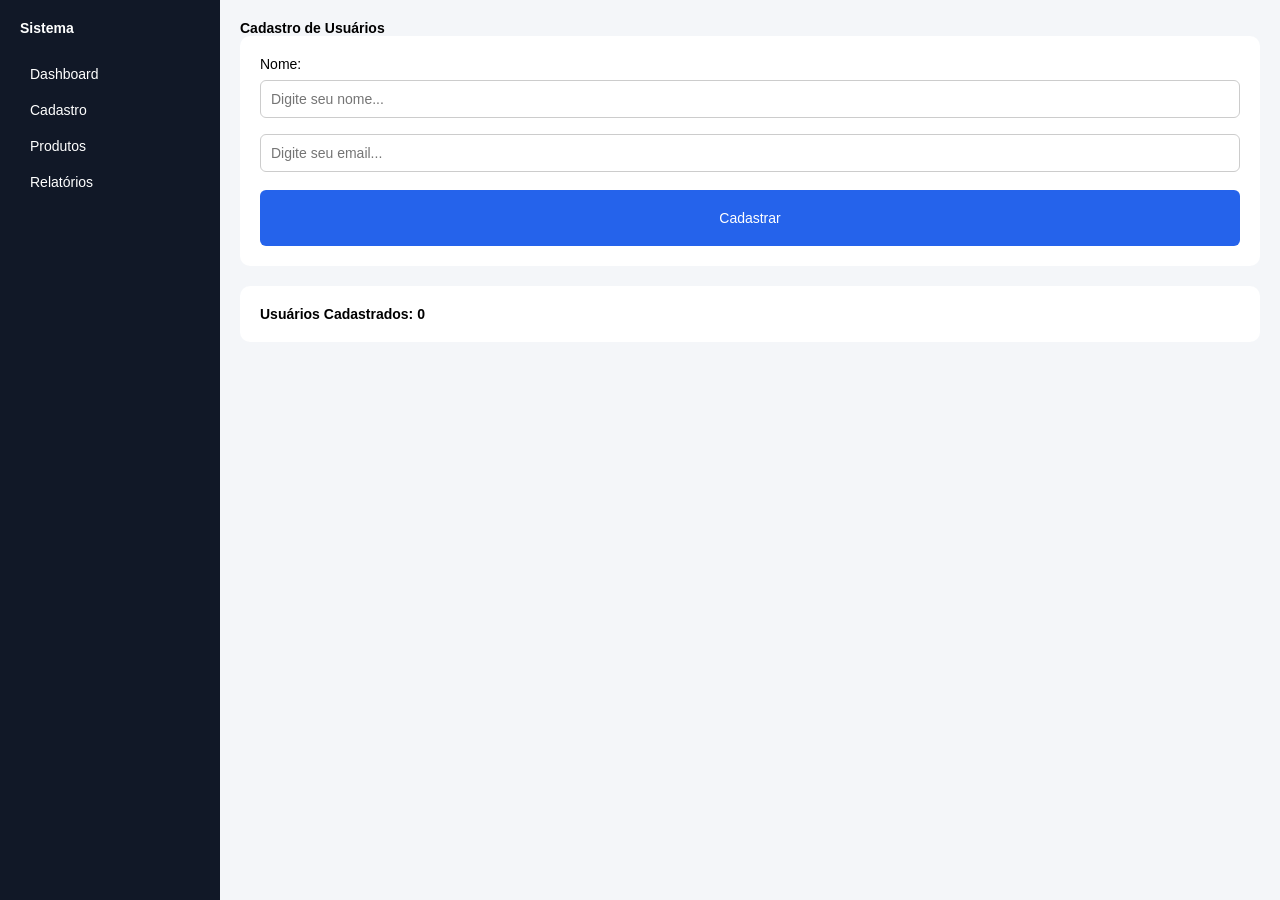
<file: Atividade/index.html>
<!DOCTYPE html>
<html lang="pt-br">
<head>
    <meta charset="UTF-8">
    <meta name="viewport" content="width=device-width, initial-scale=1.0">
    <title>Mini Sistema</title>
    <link rel="stylesheet" href="css/estilos.css">
</head>
<body>
    <div class="container">
        <aside class="sidebar">
            <h2>Sistema</h2>
            <a href="index.html">Dashboard</a>
            <a href="index.html">Cadastro</a>
            <a href="produtos.html">Produtos</a>
            <a href="#">Relatórios</a>
        </aside>

        <main class="content">
            <header>
                <h1>Cadastro de Usuários</h1>
            </header>


            <!-- FORMULARIO DE CADASTRO -->
            <section class="card">
                <form onsubmit="cadastrar(event)">
                    <label for="nome">Nome: </label>
                    <input type="text" name="nome" id="nome" placeholder="Digite seu nome...">
                    <input type="email" name="email" id="email" placeholder="Digite seu email...">

                    <button type="submit">Cadastrar</button>
                </form>
            </section>

            <!-- LISTA DE USUARIO CADASTRADOS -->
            <section class="card">
                <h1>Usuários Cadastrados: <span id="userCount">0</span></h1>
                <ul id="lista"></ul>
            </section>
        </main>
    </div>

    <script src="js/script.js"></script>
</body>
</html>
</file>
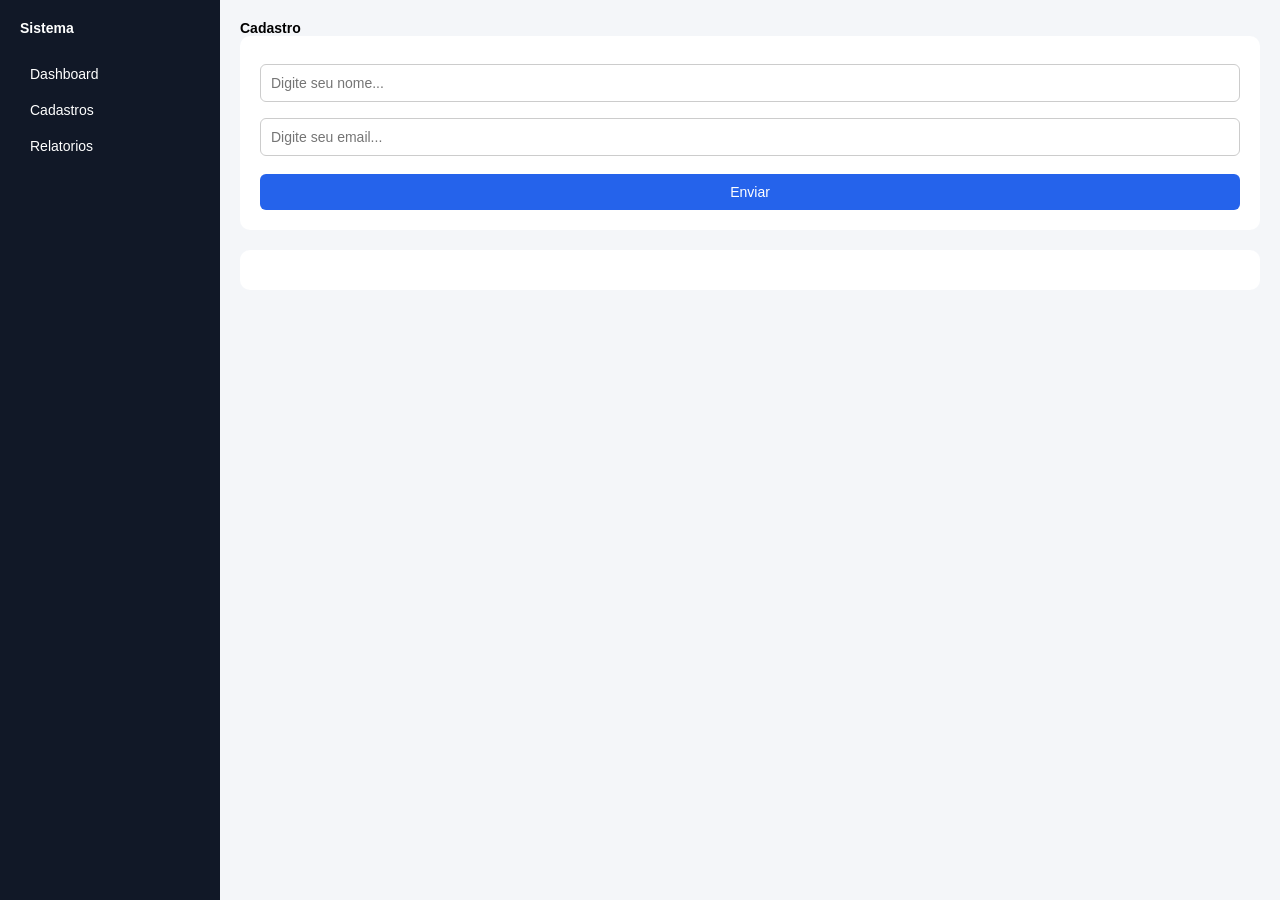
<file: HTML-JAVASCRIPT/index.html>
<!DOCTYPE html>
<html lang="pt-br">
<head>
    <meta charset="UTF-8" />
    <meta name="viewport" content="width=device-width, initial-scale=1.0">
    <title>Mini sistema</title>
    <link rel="stylesheet" href="css/estilos.css">
</head>

<body>

<div class="container">
    
    <!-- SIDEBAR -->
    <aside class="sidebar">
        <h2>Sistema</h2>
        <a href="#">Dashboard</a>
        <a href="#">Cadastros</a>
        <a href="#">Relatorios</a>
    </aside>

    <!-- CONTEÚDO -->
    <main class="content">
        <h1>Cadastro</h1>

        <!-- FORMULÁRIO -->
        <section class="card">
            <form onsubmit="cadastrar(event)">
                <input type="text" id="nome" placeholder="Digite seu nome..." />
                <input type="email" id="email" placeholder="Digite seu email..." />
                <button type="submit">Enviar</button>
            </form>
        </section>

        <!-- LISTA -->
        <section class="card">
            <ul id="lista"></ul>
        </section>

    </main>

</div>

<script src="js/script.js"></script>

</body>
</html>
</file>
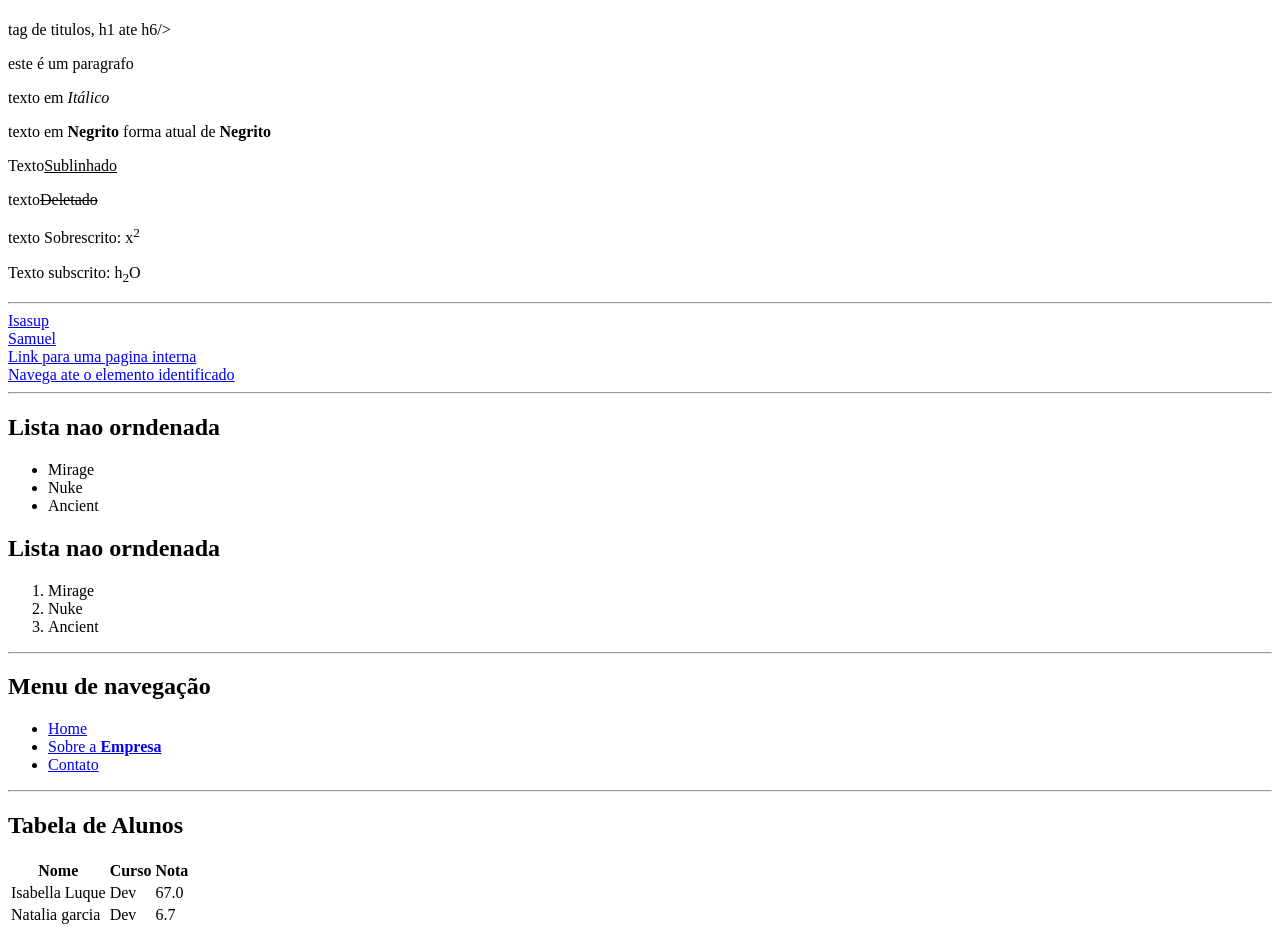
<file: I1DS-2026/Aulas-HTML/index.html>
<!DOCTYPE html>
<html lang="pt-br">

<head>
    <meta charset="UTF-8">
    <meta name="viewport" content="width=device-width, initial-scale=1.0">
    <title>HTML BASICO</title>
</head>

<body>

    <h1 id="id-elemento"></h1>tag de titulos, h1 ate h6/>
    <p> este é um paragrafo</p>
    <p>texto em <i>Itálico</i></p>
    <P>texto em <b>Negrito</b> forma atual de <strong>Negrito</strong></P>
    <P> Texto<U>Sublinhado</U></P>
    <P>texto<del>Deletado</del></de>
    </P>
    <P>texto Sobrescrito: x<sup>2</sup></P>
    <P>Texto subscrito: h<sub>2</sub>O</P>

    <hr />

    <a href="https://steamcommunity.com/profiles/76561199602299182" target="_blank">Isasup</a> <br />
    <a href="https://steamcommunity.com/id/mucal00damidia" target="_blank">Samuel</a> <br />
    <a href="minha_pagina.html">Link para uma pagina interna</a> <br />

    <a href="#id-elemento">Navega ate o elemento identificado</a> <br />

    <hr />

    <h2>Lista nao orndenada</h2>
    <ul>
        <li>Mirage</li>
        <li>Nuke</li>
        <li>Ancient</li>
    </ul>
    <h2>Lista nao orndenada</h2>
    <ol>
        <li>Mirage</li>
        <li>Nuke</li>
        <li>Ancient</li>
    </ol>

    <hr />

    <h2>Menu de navegação</h2>
    <ul>
        <li>
            <a href="#">Home</a>
        </li>
        <li>
            <a href="#">Sobre a <strong>Empresa</strong></a>
        </li>
        <li>
            <a href="contanto.html">Contato</a>
        </li>
    </ul>

    <hr />

    <h2>Tabela de Alunos</h2>
    <table>
        <thead></thead>
        <tr> <!-- <tr> Linha da tabela-->
            <th>Nome</th>
            <th>Curso</th>
            <th>Nota</th>

        </tr>
        </thead>
        <tbody>
        <tr>
            <td>Isabella Luque </td>
            <td>Dev</td>
            <td>67.0</td>
        </tr>
        <tr>
            <td>Natalia garcia</td>
            <td>Dev</td>
            <td>6.7</td>
        </tr>
        </tbody>
    </table>




</body>

</html>
</file>
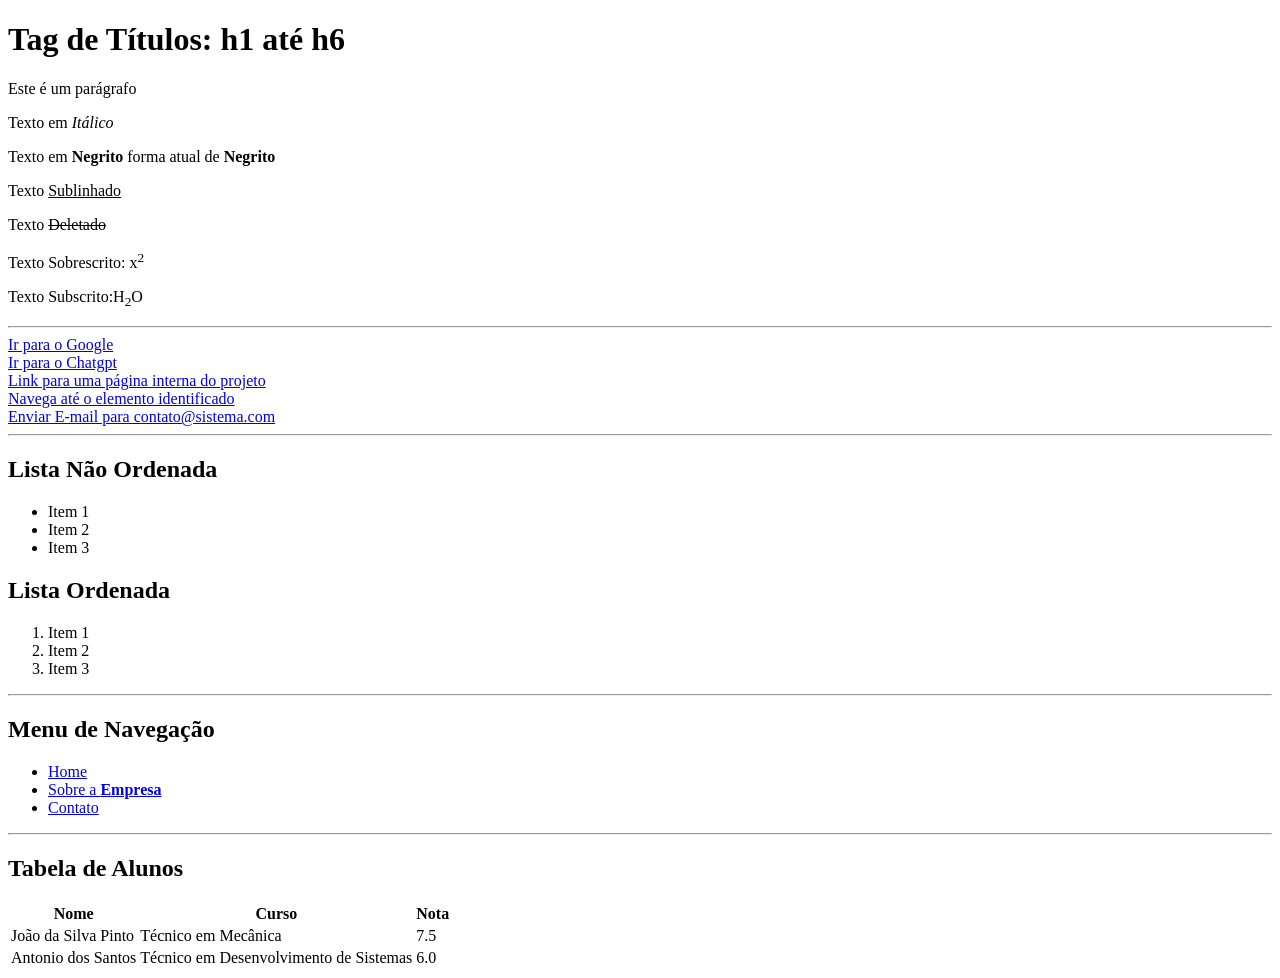
<file: I1DS-2026/HTML-INTERMEDIARIO/index.html>
<!DOCTYPE html>
<html lang="pt-br">
<head>
    <meta charset="UTF-8">
    <meta name="viewport" content="width=device-width, initial-scale=1.0">
    <title>HTML Básico</title>
</head>
<body>
    <!-- Comentário -->
    <h1 id="id-elemento">Tag de Títulos: h1 até h6</h1>
    <p>Este é um parágrafo</p> 

    <p>Texto em <i>Itálico</i></p>
    <p>Texto em <b>Negrito</b> forma atual de <strong>Negrito</strong></p>
    <p>Texto <u>Sublinhado</u></p>

    <p>Texto <del>Deletado</del></p>
    <p>Texto Sobrescrito: x<sup>2</sup></p>
    <p>Texto Subscrito:H<sub>2</sub>O </p>

    <hr />

    <a href="https://www.google.com">Ir para o Google</a> <br />
    <a href="https://www.chatgpt.com" target="_blank">Ir para o Chatgpt</a> <br />
    <a href="minha_pagina.html">Link para uma página interna do projeto</a> <br />

    <a href="#id-elemento">Navega até o elemento identificado</a> <br />
    <a href="mailto:contato@sistema.com">Enviar E-mail para contato@sistema.com</a>

    <hr />

    <h2>Lista Não Ordenada</h2>
    <ul>
        <li>Item 1</li>
        <li>Item 2</li>
        <li>Item 3</li>
    </ul>

    <h2>Lista Ordenada</h2>
    <ol>
        <li>Item 1</li>
        <li>Item 2</li>
        <li>Item 3</li>
    </ol>

    <hr />

    <h2>Menu de Navegação</h2>
    <ul>
        <li>
            <a href="#">Home</a>
        </li>
        <li>
            <a href="#">Sobre a <strong>Empresa</strong></a>
        </li>
        <li>
            <a href="contato.html">Contato</a>
        </li>
    </ul>

    <hr />

    <h2>Tabela de Alunos</h2>
    <table>
        <thead>
            <tr> <!-- <tr> Table Row: Linha da Tabela -->
                <th>Nome</th> <!-- <th> Table Head: refere-se a uma célula de cabeçalho -->
                <th>Curso</th>
                <th>Nota</th>
            </tr>
        </thead>
        <tbody>
            <tr> 
                <td>João da Silva Pinto</td> <!-- <td> Table Data: refere-se a uma célula -->
                <td>Técnico em Mecânica</td>
                <td>7.5</td>
            </tr>
            <tr> 
                <td>Antonio dos Santos</td> 
                <td>Técnico em Desenvolvimento de Sistemas</td>
                <td>6.0</td>
            </tr>
        </tbody>
    </table>

</body>
</html>
</file>
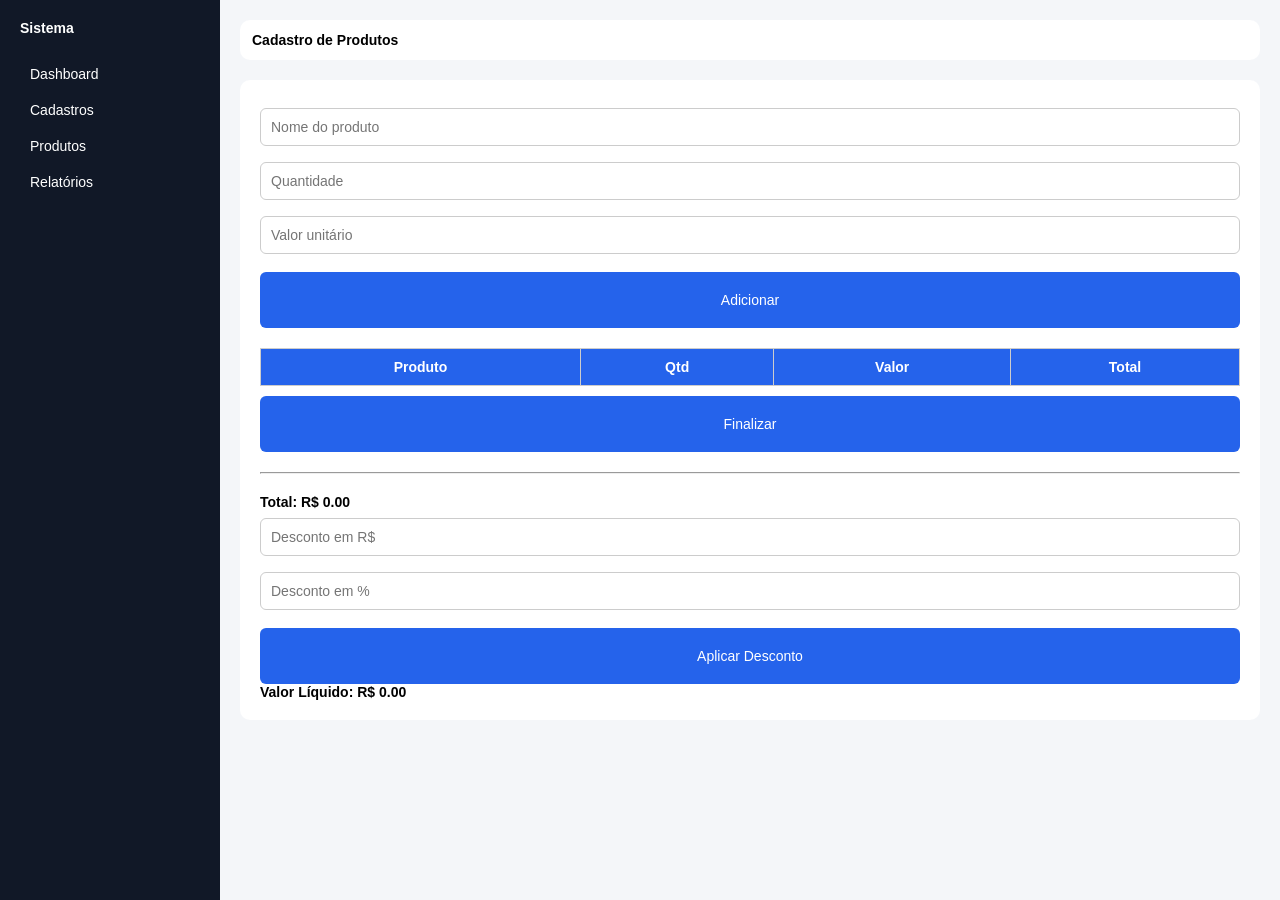
<file: Atividade/produtos.html>
<!doctype html>
<html lang="pt-br">

<head>
  <meta charset="UTF-8">
  <title>Produtos</title>
  <link rel="stylesheet" href="css/estilos.css">
</head>

<body>

<div class="container">

  <aside class="sidebar">
    <h2>Sistema</h2>

    <a href="index.html">Dashboard</a>
    <a href="index.html">Cadastros</a>
    <a href="produtos.html">Produtos</a>
    <a href="#">Relatórios</a>
  </aside>

  <main class="content">

    <header class="topbar">
      <h1>Cadastro de Produtos</h1>
    </header>

    <section class="card">

      <!-- INPUT PRODUTO -->
      <input
        type="text"
        id="produto"
        placeholder="Nome do produto">

      <!-- INPUT QUANTIDADE -->
      <input
        type="number"
        id="quantidade"
        placeholder="Quantidade">

      <!-- INPUT VALOR -->
      <input
        type="number"
        id="valor"
        placeholder="Valor unitário">

      <!-- BOTÃO -->
      <button onclick="adicionarProduto()">
        Adicionar
      </button>

      <!-- TABELA -->
      <table id="tabelaProdutos">

        <thead>
          <tr>
            <th>Produto</th>
            <th>Qtd</th>
            <th>Valor</th>
            <th>Total</th>
          </tr>
        </thead>

        <!-- PRODUTOS APARECEM AQUI -->
        <tbody id="corpoTabela">

        </tbody>

      </table>

      <button onclick="finalizarCompra()">
        Finalizar
      </button>

      <hr>

      <h3>
        Total: R$
        <span id="total">0.00</span>
      </h3>

      <input
        type="number"
        id="descontoValor"
        placeholder="Desconto em R$">

      <input
        type="number"
        id="descontoPercentual"
        placeholder="Desconto em %">

      <button onclick="aplicarDesconto()">
        Aplicar Desconto
      </button>

      <h2>
        Valor Líquido:
        R$ <span id="valorLiquido">0.00</span>
      </h2>

    </section>

  </main>

</div>

<script src="js/script.js"></script>

</body>
</html>
</file>
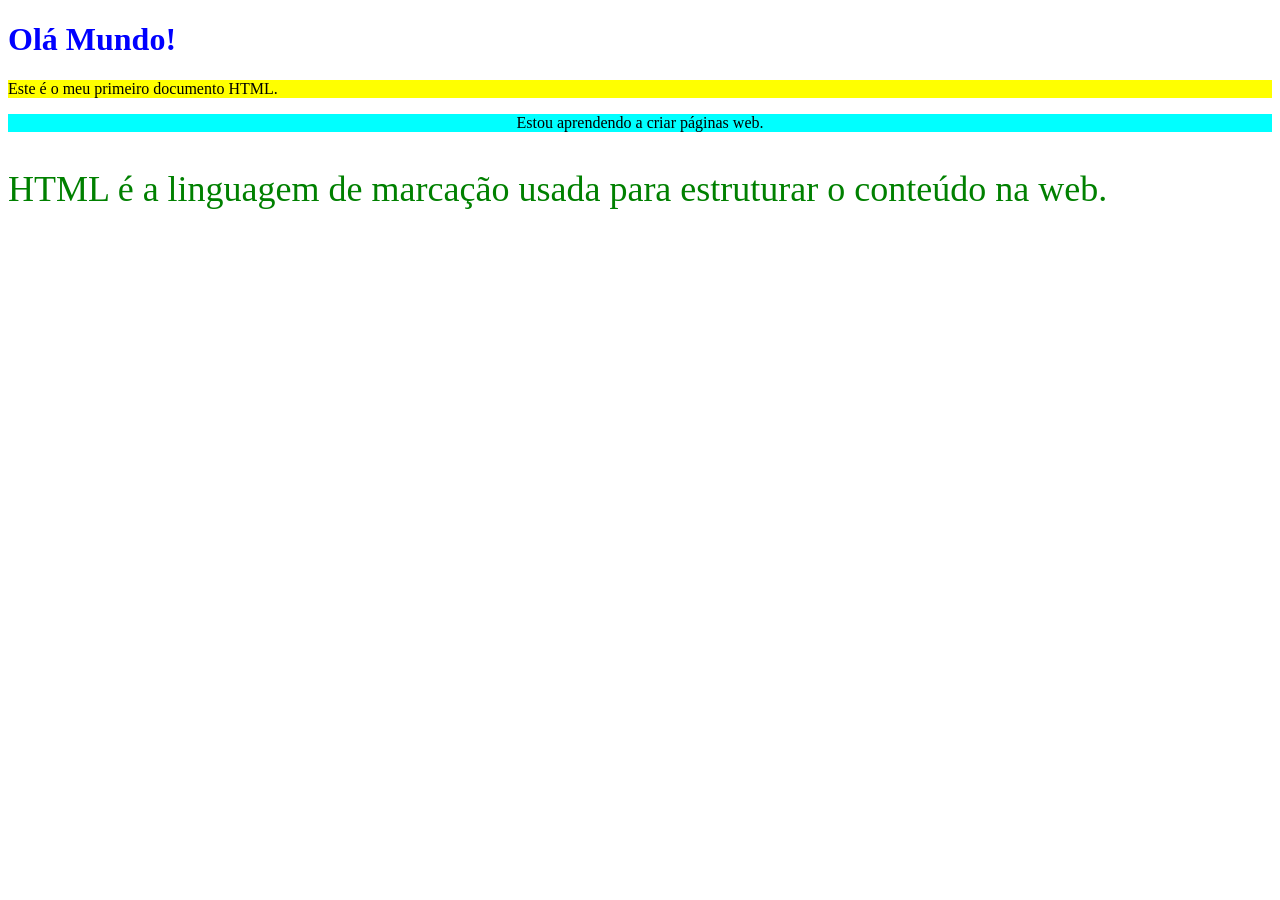
<file: I1DS-2026/Aulas-HTML/aula-02.html>
<!doctype html>
<html lang="pt-br">
  <head>
    <meta charset="UTF-8" />
    <meta name="viewport" content="width=device-width, initial-scale=1.0" />
    <title>HTML | Aula 02</title>
  </head>
  <body>
    <h1 style="color: blue">Olá Mundo!</h1>
    <p style="background-color: yellow">
      Este é o meu primeiro documento HTML.
    </p>
    <p style="text-align: center; background-color: cyan">
      Estou aprendendo a criar páginas web.
    </p>
    <p style="font-size: 36px; color: green">
      HTML é a linguagem de marcação usada para estruturar o conteúdo na web.
    </p>
  </body>
</html>
</file>
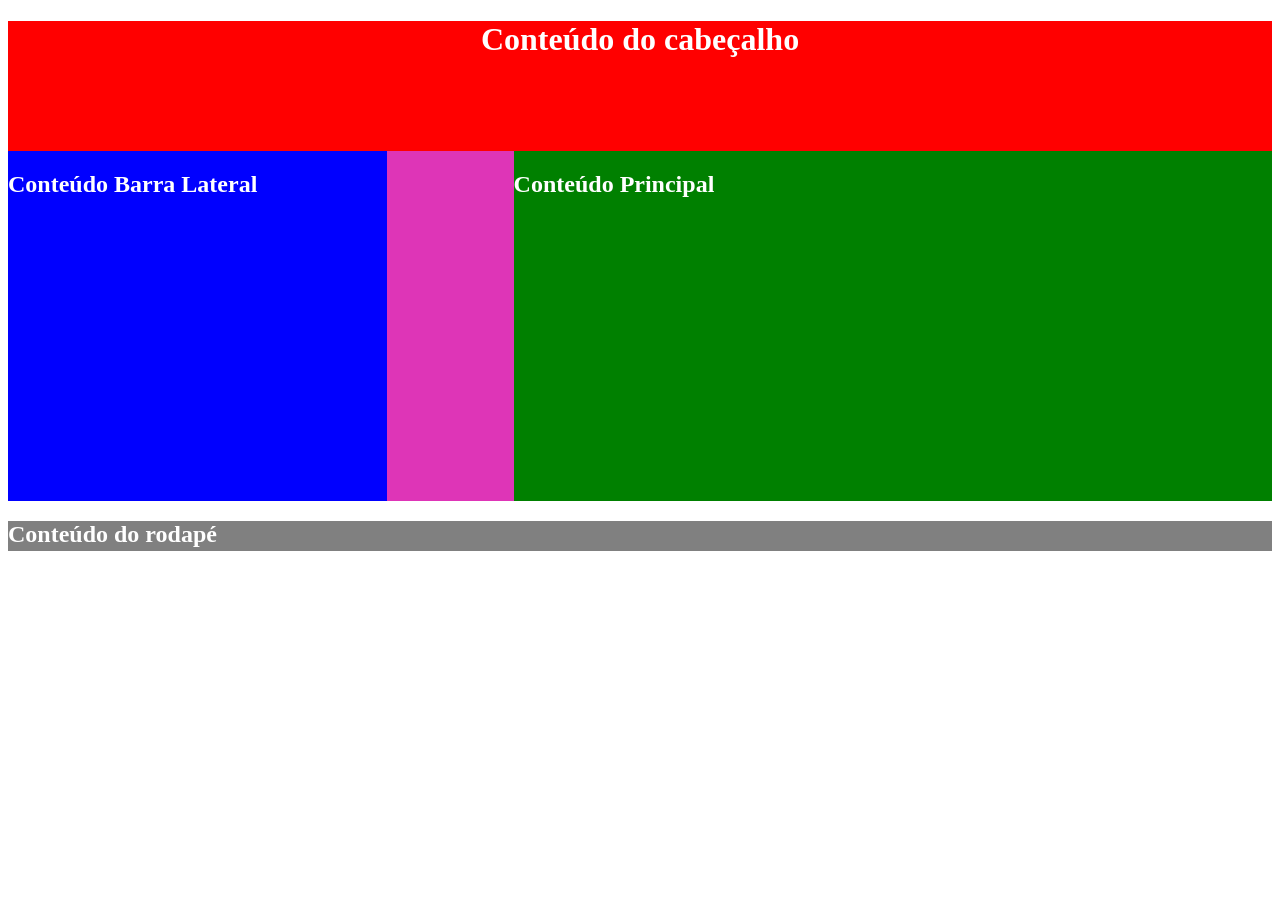
<file: I1DS-2026/Aulas-HTML/aula-03.html>
<!doctype html>
<html lang="pt-br">
  <head>
    <meta charset="UTF-8" />
    <meta name="viewport" content="width=device-width, initial-scale=1.0" />
    <title>HTML | Aula 03</title>

    <style>
      .my-text {
        color: white;
      }
      #header {
        background-color: red;
        height: 130px;
        text-align: center;
      }
      #main{
        background-color: #de35b7; 
        height: 350px;
      }
      #aside{
        background-color: blue; 
        height: 100%; 
        width: 30%; 
        float: left;
      }
      #content{
        background-color: green; 
        height: 100%; 
        width: 60%;
        float: right;
      }
      #footer{
        background-color: gray; 
        height: 30px;
      }
   
   
   </style>
  </head>
  <body>
    <div id="header">
      <!-- DIV: Divisão de conteúdo (Vermelho) -->
      <h1 class="my-text">Conteúdo do cabeçalho</h1>
    </div>

    <div id="main">
      <!-- DIV: Divisão de conteúdo (Rosa) -->
      <div id="aside">
        <!-- DIV: Divisão de conteúdo (Azul) -->
        <h2 class="my-text">Conteúdo Barra Lateral</h2>
      </div>
      <div
        id="content">
        <!-- DIV: Divisão de conteúdo (Verde) -->
        <h2 class="my-text">Conteúdo Principal</h2>
      </div>
    </div>
    <div id="footer">
      <!-- DIV: Divisão de conteúdo (Cinza) -->
      <h2 class="my-text">Conteúdo do rodapé</h2>
    </div>
  </body>
</html>
</file>
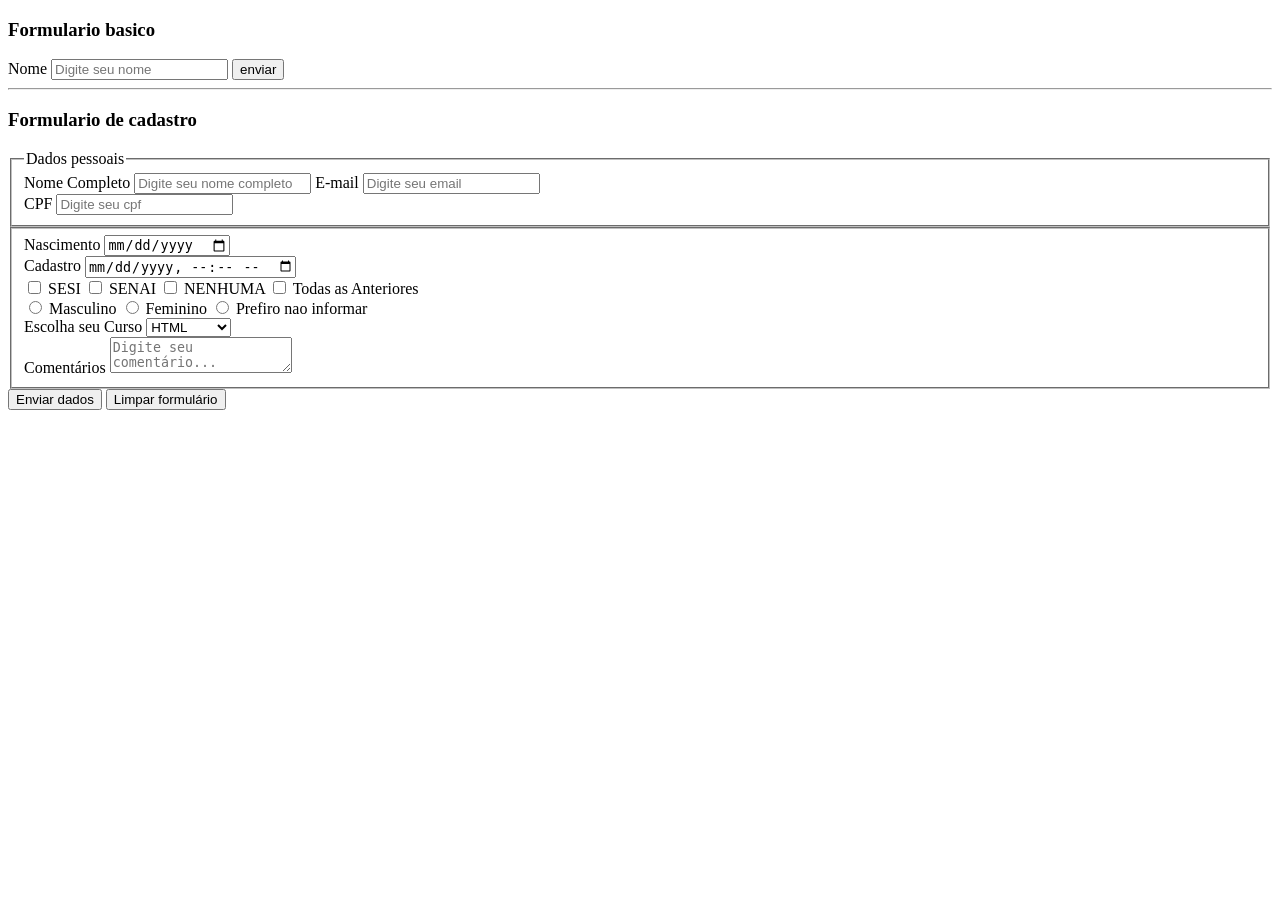
<file: I1DS-2026/Aulas-HTML/contato.html>
<!DOCTYPE html>
<html lang="pt-br">
<head>
    <meta charset="UTF-8">
    <meta name="viewport" content="width=device-width, initial-scale=1.0">
    <title>Formulario de Contato</title>
</head>
<body>
    <h3>Formulario basico</h3>
    <form method="get" action="contanto.html">
        <label>Nome</label>
        <input type="text" placeholder="Digite seu nome" />

        <input type="submit" value="enviar"> <!-- botao de envio-->

    </form>

    <hr />

    <h3>Formulario de cadastro</h3>
    <form method="get" action="#">
        <fieldset>
            <legend>Dados pessoais</legend>

            <lable for="nomeCompleto">Nome Completo</lable>
            <input type="text" name="nomeCompleto" placeholder="Digite seu nome completo">
            <label for="email">E-mail</label>
            <input type="email" name="email" placeholder="Digite seu email" />
            <br />
            <label for="cpf">CPF</label>
            <input type="number" name="cpf" placeholder="Digite seu cpf" />
            <br />
            

            
        </fieldset>
        <fieldset>
             <label for="dataNascimento">Nascimento</label>
            <input type="date" name="data" placeholder="dataNascimento" />
            <br />

            <label for="dataCadastro">Cadastro</label>
            <input type="datetime-local" name="data" placeholder="dataCadastro" />
            <br />

            <input type="checkbox" name="escolaSesi" />
            <label for="escolaSesi">SESI</label>
            <input type="checkbox" name="escolaSenai" />
            <label for="escolaSenai">SENAI</label>
            <input type="checkbox" name="escola" />
            <label for="escola">NENHUMA</label>

            <input type="checkbox" name="todas">
            <label for="todas">Todas as Anteriores</label>
            <br />

           <input type="radio" name="sexo"/>
           <label for="sexo">Masculino</label>
            <input type="radio" name="sexo"/>
           <label for="sexo">Feminino</label>
            <input type="radio" name="sexo"/>
           <label for="sexo">Prefiro nao informar</label>
           <br />

           <label for="curso">Escolha seu Curso</label>
           <select name="curso">
            <option value="0">HTML</option>
            <option value="1">CSS</option>
            <option value="2">JavaScript</option>
           </select>

        <br />
        <label for="comentarios">Comentários</label>
           <textarea name="comentarios" placeholder="Digite seu comentário..."></textarea>



        </fieldset>
        <button type="submit">Enviar dados</button>
        <button type="reset">Limpar formulário</button>



        </form>

    
    
</body>
</html>
</file>
<file: Atividade/css/estilos.css>
* {
  margin: 0;
  padding: 0;
  box-sizing: border-box;
  font-size: 14px;
  font-family: "Segoe UI", Tahoma, Geneva, Verdana, sans-serif;
}

body {
  background-color: #f4f6f9;
}
.container {
  display: flex;
}

.sidebar {
  width: 220px;
  height: 100dvh;
  background-color: #111827;
  color: white;
  padding: 20px;
  position: fixed;
}
.sidebar h2 {
  margin-bottom: 20px;
}

.sidebar a {
  display: block;
  color: white;
  text-decoration: none;
  padding: 10px;
  border-radius: 6px;
  transition: 0.3s;
}

.sidebar a:hover {
  background-color: #2563eb;
}

.content {
  margin-left: 220px;
  padding: 20px;
  width: 100%;
}

.topbar {
  background-color: white;
  padding: 12px;
  border-radius: 10px;
  margin-bottom: 20px;
}

.card {
  background-color: white;
  padding: 20px;
  border-radius: 10px;
  margin-bottom: 20px;
}

input {
  width: 100%;
  padding: 10px;
  margin: 8px 0px;
  border: 1px solid #ccc;
  border-radius: 6px;
}

button {
  background-color: #2563eb;
  color: white;
  padding: 20px;
  width: 100%;
  border-radius: 6px;
  cursor: pointer;
  transition: 300ms;
  border: none;
  margin-top: 10px;
}
button:hover {
  background-color: #1d4ed8;
  transform: scale(1.02);
}

ul {
  list-style: none;
}

li {
  background-color: #f1f5f9;
  padding: 10px;
  margin-top: 8px;
  border-radius: 6px;
  transition: 0.5s;
}

li:hover {
  background-color: #e2e8f0;
  transform: translateX(5px);
}

table{
  width:100%;
  border-collapse: collapse;
  margin-top:20px;
}

th, td{
  border:1px solid #ccc;
  padding:10px;
  text-align:center;
}

th{
  background:#2563eb;
  color:white;
}

hr{
  margin:20px 0;
}
</file>
<file: HTML-JAVASCRIPT/css/estilos.css>
* {
  margin: 0;
  padding: 0;
  box-sizing: border-box;
  font-size: 14px;
  font-family: "Segoe UI", Tahoma, Geneva, Verdana, sans-serif;
}

body {
  background-color: #f4f6f9;
}

/* LAYOUT */
.container {
  display: flex;
}

/* SIDEBAR */
.sidebar {
  width: 220px;
  height: 100dvh;
  background-color: #111827;
  color: white;
  padding: 20px;
  position: fixed;
}

.sidebar h2 {
  margin-bottom: 20px;
}

.sidebar a {
  display: block;
  color: white;
  text-decoration: none;
  padding: 10px;
  border-radius: 6px;
  transition: 0.3s;
}

.sidebar a:hover {
  background-color: #2563eb;
}

/* CONTEÚDO */
.content {
  margin-left: 220px;
  padding: 20px;
  width: 100%;
}

/* HEADER */
.topbar {
  background-color: white;
  padding: 15px;
  border-radius: 10px;
  margin-bottom: 20px;
}

/* CARD */
.card {
  background-color: white;
  padding: 20px;
  border-radius: 10px;
  margin-bottom: 20px;
}

/* FORMULÁRIO */
input {
  width: 100%;
  padding: 10px;
  margin: 8px 0;
  border: 1px solid #ccc;
  border-radius: 6px;
}
/* BOTÃO */
button {
  background-color: #2563eb;
  color: white;
  padding: 10px;
  width: 100%;
  border-radius: 6px;
  cursor: pointer;
  transition: 0.3s;
  border: none;
  margin-top: 10px;
}
button:hover {
  background-color: #1d4ed8;
  transform: scale(1.02);
}

/* LISTA  */
ul {
  list-style: none;
}

li {
  background-color: #f1f5f9;
  padding: 10px;
  margin-top: 8px;
  border-radius: 6px;
  transition: 0.5s;
}
li:hover {
  background-color: #e2e8f0;
</file>
